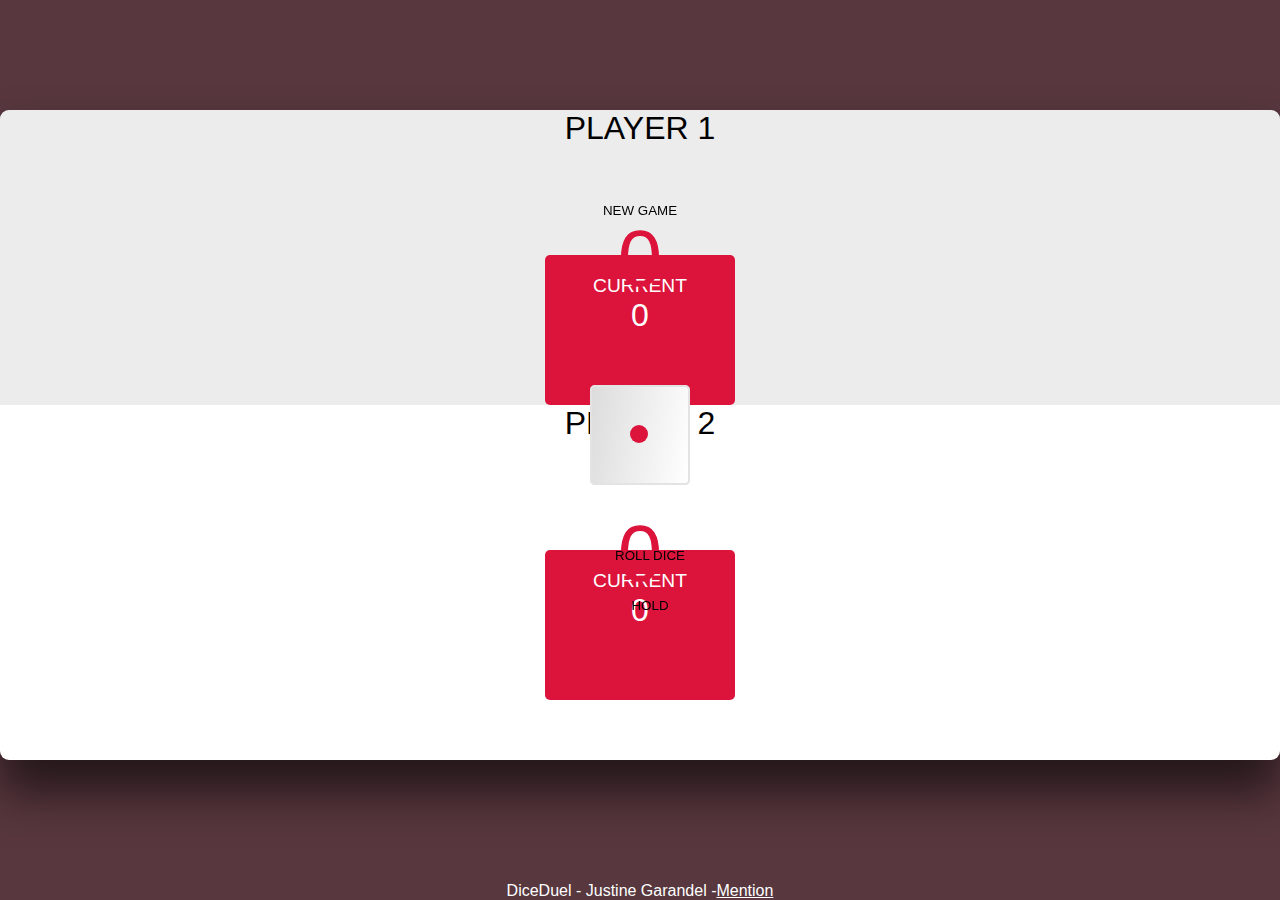
<file: index.html>
<!DOCTYPE html>
<html lang="fr">

  <head>
    <meta charset="UTF-8">
    <meta name="viewport" content="width=device-width, initial-scale=1.0">
    <title>DiceDuel</title>
    <meta name="description" content="Dice Duel est un jeu passionnant qui combine la chance et la stratégie. Deux joueurs s'affrontent dans des rounds de lancers de dés, où ils tentent d'obtenir le score de 100.">
    <meta name="author" content="Justine Garandel">

    <meta property="og:type" content="website">
    <meta property="og:title" content="DiceDuel">
    <meta property="og:description" content="Dice Duel est un jeu passionnant qui combine la chance et la stratégie. Deux joueurs s'affrontent dans des rounds de lancers de dés, où ils tentent d'obtenir le score de 100.">
    
    <!--cdn Boostrap-->
    <link href="https://cdn.jsdelivr.net/npm/bootstrap@5.3.2/dist/css/bootstrap.min.css" rel="stylesheet" integrity="sha384-T3c6CoIi6uLrA9TneNEoa7RxnatzjcDSCmG1MXxSR1GAsXEV/Dwwykc2MPK8M2HN" crossorigin="anonymous">
    <!--main styling file-->
    <link type="text/css" rel="stylesheet" href="./Asset/css/style.css">
    <link rel="stylesheet" href="https://cdnjs.cloudflare.com/ajax/libs/font-awesome/6.4.0/css/all.min.css" integrity="sha512-iecdLmaskl7CVkqkXNQ/ZH/XLlvWZOJyj7Yy7tcenmpD1ypASozpmT/E0iPtmFIB46ZmdtAc9eNBvH0H/ZpiBw==" crossorigin="anonymous" referrerpolicy="no-referrer">

  </head>

  <body>
    <main class="container">
      <div class="row">

        <section class="col-sm-12 col-md-6 p-4 player1 playerActive">
            <div class="scorePlayer1">
                <h2 class="name" id="name1">Player 1</h2>
                <p class="score" id="globalScore1">0</p>
            </div>
            <div class="current curPlayer1"> 
                <p class="currentText">current</p>
                <p class="currentScore" id="current1">0</p>
          </div>  
        </section>

        <section class="col-sm-12 col-md-6 p-4 player2">
            <div class="scorePlayer2">
                <h2 class="name" id="name2">Player 2</h2>
                <p class="score" id="globalScore2">0</p>
            </div>
            <div class="current curPlayer2"> 
                <p class="currentText">current</p>
                <p class="currentScore" id="current2">0</p>
            </div>
        </section>

        <div class="diceContainer">
    
            <div class="dice">
              <div class="face front"></div>
              <div class="face back"></div>
              <div class="face top"></div>
              <div class="face bottom"></div>
              <div class="face right"></div>
              <div class="face left"></div>
            </div>

        </div>

        <div class="placeBtn">
          <button class="newBtn"><i class="fa-regular fa-circle-play"></i>new game</button>
          <button class="rollBtn"><i class="fas fa-dice-one"></i>roll dice</button>
          <button class="holdBtn"><i class="fa-solid fa-arrow-down"></i>hold</button>
        </div>
      </div>

    </main>

    <footer>
      <p>DiceDuel - Justine Garandel -</p>
      <a href="./Asset/html/mention.html"> Mention</a>
    </footer>

    <script src="./Asset/js/script.js"></script>
    <script src="https://cdn.jsdelivr.net/npm/bootstrap@5.3.2/dist/js/bootstrap.bundle.min.js" integrity="sha384-C6RzsynM9kWDrMNeT87bh95OGNyZPhcTNXj1NW7RuBCsyN/o0jlpcV8Qyq46cDfL" crossorigin="anonymous"></script>
  </body>
</html>
</file>
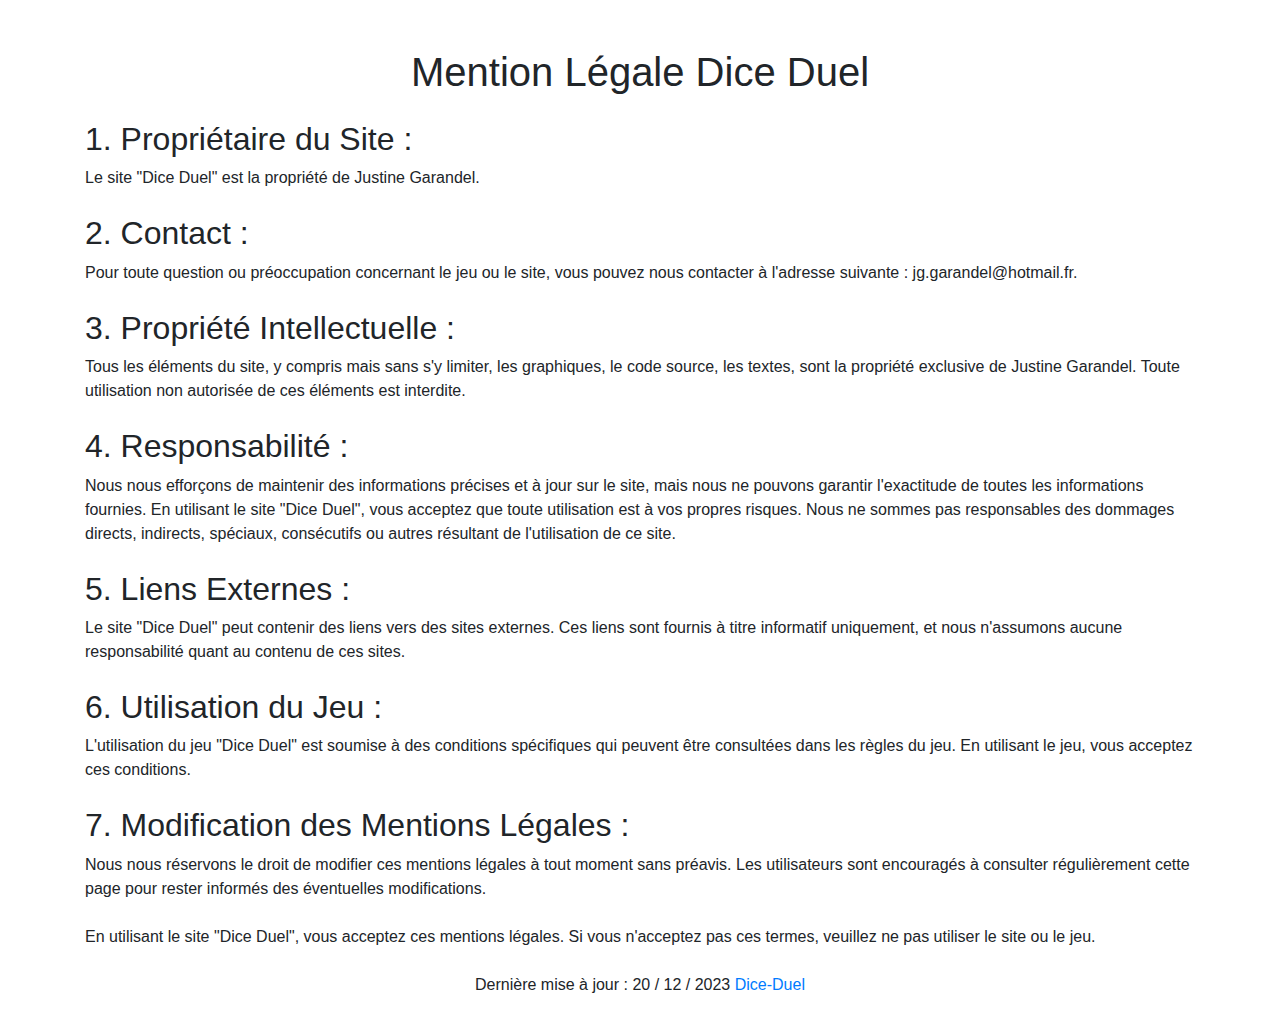
<file: Asset/html/mention.html>
<!DOCTYPE html>
<html lang="en">
<head>
  <meta charset="UTF-8">
  <meta name="viewport" content="width=device-width, initial-scale=1.0">
  <title>DiceDuel- Mention</title>
  <meta name="description" content="Dice Duel est un jeu passionnant qui combine la chance et la stratégie. Deux joueurs s'affrontent dans des rounds de lancers de dés, où ils tentent d'obtenir le score de 100.">
  <meta name="author" content="Justine Garandel">

  <meta property="og:type" content="website">
  <meta property="og:title" content="DiceDuel">
  <meta property="og:description" content="Dice Duel est un jeu passionnant qui combine la chance et la stratégie. Deux joueurs s'affrontent dans des rounds de lancers de dés, où ils tentent d'obtenir le score de 100.">

  <link rel="stylesheet" href="https://stackpath.bootstrapcdn.com/bootstrap/4.3.1/css/bootstrap.min.css">
</head>
<body>
  <main class="container mt-5">
    <h1 class="text-center mb-4">Mention Légale Dice Duel</h1>
    <article class="mb-4">
      <h2>1. Propriétaire du Site :</h2>
      <p>
        Le site "Dice Duel" est la propriété de Justine Garandel.
      </p>
    </article>
    <article class="mb-4">
      <h2>2. Contact :</h2>
      <p>
        Pour toute question ou préoccupation concernant le jeu ou le site, 
        vous pouvez nous contacter à l'adresse suivante : jg.garandel@hotmail.fr.
      </p>
    </article>
    <article class="mb-4">
      <h2>3. Propriété Intellectuelle :</h2>
      <p>
        Tous les éléments du site, y compris mais sans s'y limiter, les graphiques, 
        le code source, les textes, sont la propriété exclusive de Justine Garandel. 
        Toute utilisation non autorisée de ces éléments est interdite.
      </p>
    </article>
    <article class="mb-4">
      <h2>4. Responsabilité :</h2>
      <p>
        Nous nous efforçons de maintenir des informations précises et à jour sur le site, 
        mais nous ne pouvons garantir l'exactitude de toutes les informations fournies. 
        En utilisant le site "Dice Duel", vous acceptez que toute utilisation est à vos propres risques. 
        Nous ne sommes pas responsables des dommages directs, indirects, spéciaux, consécutifs ou autres résultant de l'utilisation de ce site.
      </p>
    </article>
    <article class="mb-4">
      <h2>5. Liens Externes :</h2>
      <p>
        Le site "Dice Duel" peut contenir des liens vers des sites externes. 
        Ces liens sont fournis à titre informatif uniquement, 
        et nous n'assumons aucune responsabilité quant au contenu de ces sites.
      </p>
    </article>
    <article class="mb-4">
      <h2>6. Utilisation du Jeu :</h2>
      <p>
        L'utilisation du jeu "Dice Duel" est soumise à des conditions spécifiques 
        qui peuvent être consultées dans les règles du jeu. 
        En utilisant le jeu, vous acceptez ces conditions.
      </p>
    </article>
    <article class="mb-4">
      <h2>7. Modification des Mentions Légales :</h2>
      <p>
        Nous nous réservons le droit de modifier ces mentions légales à tout moment 
        sans préavis. 
        Les utilisateurs sont encouragés à consulter régulièrement 
        cette page pour rester informés des éventuelles modifications.
      </p>
    </article>
  
    <p class="mb-4 text">En utilisant le site "Dice Duel", vous acceptez ces mentions légales. 
      Si vous n'acceptez pas ces termes, veuillez ne pas utiliser le site ou le jeu.
    </p>
    <p class="text-center">Dernière mise à jour : 20 / 12 / 2023
  
     <a href="/index.html">Dice-Duel</a></p>
  </main>

  <script src="https://code.jquery.com/jquery-3.3.1.slim.min.js"></script>
  <script src="https://cdn.jsdelivr.net/npm/@popperjs/core@2.10.2/dist/umd/popper.min.js"></script>
  <script src="https://stackpath.bootstrapcdn.com/bootstrap/4.3.1/js/bootstrap.min.js"></script>
</body>
</html>
</file>
<file: Asset/css/style.css>
/*
  General style
*/
*{
  margin: 0;
  padding: 0;
  border: 0;
  outline: 0;
  box-sizing: inherit;
}
body {
  font-family: 'Lato', sans-serif;
  background-color: rgb(88, 55, 62);
  display: flex;
  flex-direction: column;
  align-items: center;
  justify-content: center;
  box-sizing: border-box;
}


/*
  Main style
*/
.row{
  height: 100%;
}
.container {
  position: absolute;
  top: 20px;
  bottom: 0;
  left: 0;
  right: 0;
  height: 650px;
  background-color: white;
  box-shadow: 0 2rem 3rem rgba(0, 0, 0, 0.6);
  border-radius: 9px;
  overflow: hidden;
}
.diceContainer {
  display: flex;
  align-items: center;
  justify-content: center;
  position: absolute;
  top: 0;
  left: 0;
  right: 0;
  bottom: 0;
}
footer {
  position: absolute;
  bottom: 0;
  display: flex;
  flex-direction: row;
  justify-content: center;
  color: white;
}
footer a{
  color: white;
}

/*
  Player style
*/
.player1 {
  text-align: center;
  display: flex;
  flex-direction: column;
  align-items: center;
}
.player2 {
  text-align: center;
  display: flex;
  flex-direction: column-reverse;
  align-items: center;
}
.playerActive {
  background-color: rgba(208, 208, 208, 0.4);
}
.playerActive .name {
  font-weight: 500;
}
.playerActive .score {
  font-weight: 200;
}
.playerActive .current {
  opacity: 1;
}
.scorePlayer2 {
  display: flex;
  flex-direction: column-reverse;
}
.curPlayer2 {
  display: flex;
  flex-direction: column-reverse;
}



/*
  Element style
*/
.name {
  position: relative;
  font-size: 1.5rem;
  font-weight: 300;
  text-transform: uppercase;
  margin-bottom: 1rem;
}
.score {
  font-size: 3rem;
  font-weight:300;
  color: crimson;
}
.current {
  background-color: crimson;
  border-radius: 5px;
  color: white;
  width: 100px;
  text-align: center;
}
.currentText {
  text-transform: uppercase;
  font-size:  0.8rem;
  color: white;
}
.currentScore {
  font-size: 1rem;
}


/*
  Dice style
*/
.dice {
  position: relative;
  width: 100px;
  height: 100px;
  transform-style: preserve-3d;
  transition: 1s ease;
}
@keyframes rolling {
  50% {
    transform: rotateX(455deg) rotateY(455deg);
  }
}
.face {
  position: absolute;
  width: 100%;
  height: 100%;
  border-radius: 5px;
  border: 2px solid #e3e3e3;
  transform-style: preserve-3d;
  background: linear-gradient(100deg, #dcdcdc, #ffffff); 
}
.face::before {
  position: absolute;
  content: '';
  width: 100%;
  height: 100%;
  border-radius: 5px;
  background-color: #ebebeb;
  transform: translateZ(-1px);
}
.face::after {
  position: absolute;
  content: '';
  top: 50%;
  left: 50%;
  width: 18px;
  height: 18px;
  border-radius: 50%;
  background: crimson;
}
.front {
  transform: translateZ(50px) ;
}
.back {
  transform: rotateX(180deg) translateZ(50px) ;
}
.top {
   transform: rotateX(90deg) translateZ(50px) ;
}
.bottom {
  transform: rotateX(-90deg) translateZ(50px) ;
}
.right {
  transform: rotateY(90deg) translateZ(50px) ;
}
.left {
  transform: rotateY(-90deg) translateZ(50px) ;
}
.front::after {
  margin: -10px 0 0 -10px;
}
.back::after {
  margin: -35px 0 0 -30px;
  box-shadow: 40px 0 crimson,
              0 25px crimson,
              40px 25px crimson,
              0 50px crimson,
              40px 50px crimson;
}
.top::after {
  margin: -30px 0 0 -30px;
  box-shadow: 40px 40px crimson;
}
.bottom::after {
  margin: -36px 0 0 -36px;
  box-shadow: 26px 26px crimson,
              52px 52px crimson,
              52px 0 crimson,
              0 52px crimson;
}
.right::after {
  margin: -30px 0 0 -30px;
  box-shadow: 40px 0 crimson,
              0 40px crimson,
              40px 40px crimson;
}
.left::after {
  margin: -35px 0 0 -35px;
  box-shadow: 25px 25px crimson,
              50px 50px crimson;
}


/*
  position btn
*/
.placeBtn {
  font-size: 0.8rem;
  display: flex;
  flex-direction: column;
  align-items: center;
  justify-content: center;
  position: absolute;
  top: 0;
  left: -115px;
  right: 0;
  bottom: 0;
}
/*
  Roll Button style
*/
.fa-dice-one {
  font-size: 1.4em;
  padding: 10px;
  color: crimson;
  padding: 10px;
}
.rollBtn {
  flex-direction: column;
  text-transform: uppercase;
  font-weight: lighter;
  display: flex;
  align-items: center;
  justify-content: center;
  background-color: rgba(12, 135, 243, 0);
  cursor: pointer;
  color: rgb(0, 0, 0);
  border: none;
  padding: 10px;
  margin: 35px;
}
.rollBtn:hover {
  font-weight: 600;
}
/*
  NewGame Button style
*/
.fa-circle-play {
  font-size: 1.5em;
  padding: 10px;
  color: crimson;
}
.newBtn {
  flex-direction: column;
  text-transform: uppercase;
  font-weight: lighter;
  display: flex;
  align-items: center;
  justify-content: center;
  background-color: rgba(12, 135, 243, 0);
  cursor: pointer;
  color: rgb(0, 0, 0);
  border: none;
  padding: 10px;
  margin: 35px;
}
.newBtn:hover {
  font-weight: 600;
}
/*
  Hold Button style
*/
.fa-arrow-down{
  font-size: 1.5em;
  color: crimson;
  padding: 10px;
}
.holdBtn {
  flex-direction: column;
  text-transform: uppercase;
  font-weight: lighter;
  display: flex;
  align-items: center;
  justify-content: center;
  background-color: rgba(12, 135, 243, 0);
  cursor: pointer;
  color: rgb(0, 0, 0);
  border: none;
  padding: 10px;
  margin: 35px;
}
.holdBtn:hover {
  font-weight: 600;
}


/*
  MediaQ 
*/
@media screen and (min-width: 768px) {
  .container {
    position: absolute;
    top: 110px;
  }
  .player2 {
    text-align: center;
    display: flex;
    flex-direction: column;
    justify-content: space-around;
  }
  .player1 {
    text-align: center;
    display: flex;
    flex-direction: column;
    align-items: center;
    justify-content: space-around;
  }
  .score {
    position: relative;
    top: 50px;
    font-size: 3rem;
    font-weight:300;
    color: crimson;
  }
  .curPlayer2 {
    display: flex;
    flex-direction: column;
  }
  .scorePlayer2 {
    display: flex;
    flex-direction: column;
  }
  .current2 {
    display: flex;
    flex-direction: column;
  }
  .placeBtn {
    font-size: 1rem;
    top: 0;
    left: 0;
    right: 0;
    bottom: 0;
  }
  .holdBtn {
    flex-direction: row;
    position: relative;
    bottom: -60px;
  }
  .rollBtn {
    flex-direction: row;
    position: relative;
    bottom: -120px;
  }
  .newBtn {
    flex-direction: row;
    position: relative;
    top: -115px;
    right: 10px;
  }
  .name {
    position: relative;
    font-size: 2rem;
    font-weight: 300;
    text-transform: uppercase;
    margin-bottom: 1rem;
  }
  .score {
    font-size: 5rem;
    font-weight:300;
    color: crimson;
  }
  .current {
    background-color: crimson;
    border-radius: 5px;
    color: white;
    width: 190px;
    height: 150px;
    text-align: center;
    padding: 20px;
  }
  .currentText {
    text-transform: uppercase;
    font-size:  1.2rem;
    color: white;
  }
  .currentScore {
    font-size: 2rem;
  }

}
</file>
